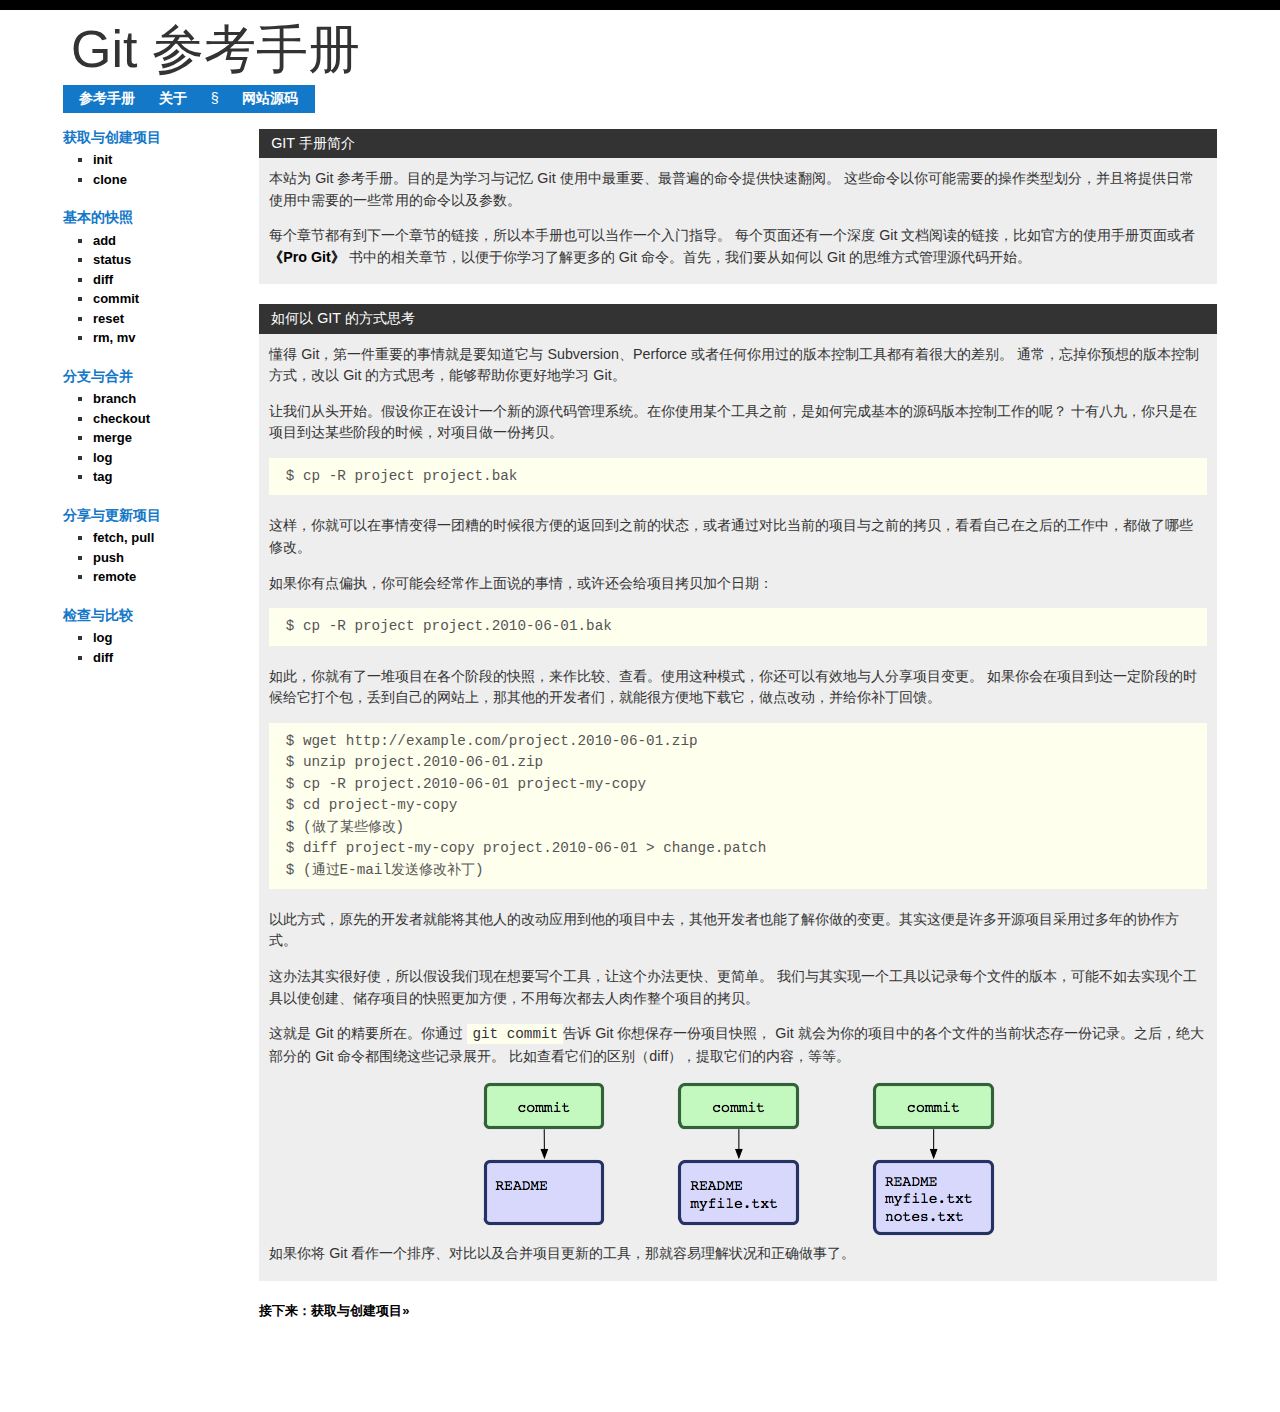
<file: Git参考手册.htm>
<!DOCTYPE html>
<!-- saved from url=(0031)http://gitref.org/zh/index.html -->
<html><head><meta http-equiv="Content-Type" content="text/html; charset=UTF-8">
		<meta charset="utf-8">
		<title>Git 参考手册</title>
		<link rel="stylesheet" type="text/css" href="./Git参考手册_files/reset.css" media="screen">
		<link rel="stylesheet" type="text/css" href="./Git参考手册_files/text.css" media="screen">
		<link rel="stylesheet" type="text/css" href="./Git参考手册_files/grid.css" media="screen">
		<link rel="stylesheet" type="text/css" href="./Git参考手册_files/layout.css" media="screen">
		<link rel="stylesheet" type="text/css" href="./Git参考手册_files/nav.css" media="screen">
		<!--[if IE 6]><link rel="stylesheet" type="text/css" href="/css/ie6.css" media="screen" /><![endif]-->
		<!--[if IE 7]><link rel="stylesheet" type="text/css" href="/css/ie.css" media="screen" /><![endif]-->
		<script type="text/javascript" src="./Git参考手册_files/jquery-1.4.1.min.js"></script>
		<script type="text/javascript" src="./Git参考手册_files/jquery-ui.min.js"></script>
		<script type="text/javascript" src="./Git参考手册_files/action.js"></script>
	</head>
	<body>
    <div class="container_12">

			<div class="grid_12">
				<span id="branding">Git 参考手册</span>
      </div>

			<div class="grid_12">
				<ul id="menu">
					<li><a id="menu_home" href="./Git参考手册_files/Git参考手册.htm">参考手册</a></li>
          <!-- <li><a id="menu_cookbook" href="/zh/cookbook.html">Cookbook</a></li> -->
					<li><a id="menu_about" href="http://gitref.org/zh/about.html">关于</a></li>
					<li>§</li>
					<li><a href="https://github.com/git/git-reference">网站源码</a></li>
        </ul>
        <br>
        &nbsp;
			</div>

			<div class="grid_2" id="reflist">
          <div class="block">
            <h3><a href="http://gitref.org/zh/creating">获取与创建项目</a></h3>
            <ul>
              <li><a href="http://gitref.org/zh/creating/#init">init</a></li>
              <li><a href="http://gitref.org/zh/creating/#clone">clone</a></li>
            </ul>
					</div>

          <div class="block">
            <h3><a href="http://gitref.org/zh/basic">基本的快照</a></h3>
            <ul>
              <li><a href="http://gitref.org/zh/basic/#add">add</a></li>
              <li><a href="http://gitref.org/zh/basic/#status">status</a></li>
              <li><a href="http://gitref.org/zh/basic/#diff">diff</a></li>
              <li><a href="http://gitref.org/zh/basic/#commit">commit</a></li>
              <li><a href="http://gitref.org/zh/basic/#reset">reset</a></li>
              <li><a href="http://gitref.org/zh/basic/#rm-mv">rm, mv</a></li>
            </ul>
          </div>

          <div class="block">
            <h3><a href="http://gitref.org/zh/branching">分支与合并</a></h3>
            <ul>
              <li><a href="http://gitref.org/zh/branching/#branch">branch</a></li>
              <li><a href="http://gitref.org/zh/branching/#branch">checkout</a></li>
              <li><a href="http://gitref.org/zh/branching/#merge">merge</a></li>
              <li><a href="http://gitref.org/zh/branching/#log">log</a></li>
              <li><a href="http://gitref.org/zh/branching/#tag">tag</a></li>
            </ul>
          </div>

          <div class="block">
            <h3><a href="http://gitref.org/zh/remotes">分享与更新项目</a></h3>
            <ul>
              <li><a href="http://gitref.org/zh/remotes/#fetch">fetch, pull</a></li>
              <li><a href="http://gitref.org/zh/remotes/#push">push</a></li>
              <li><a href="http://gitref.org/zh/remotes/#remote">remote</a></li>
            </ul>
          </div>

          <div class="block">
            <h3><a href="http://gitref.org/zh/inspect">检查与比较</a></h3>
            <ul>
              <li><a href="http://gitref.org/zh/inspect/#log">log</a></li>
              <li><a href="http://gitref.org/zh/inspect/#diff">diff</a></li>
            </ul>
          </div>

          <!--
          <div class="block">
            <h3><a href="/zh/fixing">Fixing and Changing History</a></h3>
            <ul>
              <li><a href="/zh/fixing/rebase.html">rebase</a></li>
              <li><a href="/zh/fixing/revert.html">revert</a></li>
              <li><a href="/zh/fixing/checkout.html">checkout</a></li>
              <li><a href="/zh/fixing/reset.html">reset</a></li>
              <li><a href="/zh/fixing/cherry-pick.html">cherry-pick</a></li>
            </ul>
          </div>
          -->
			</div>

      <div class="grid_10 home_box" id="content_box">
        <div class="box">
  <h2>Git 手册简介</h2>
  <div class="block">
    <p>
      本站为 Git 参考手册。目的是为学习与记忆 Git 使用中最重要、最普遍的命令提供快速翻阅。
      这些命令以你可能需要的操作类型划分，并且将提供日常使用中需要的一些常用的命令以及参数。
    </p>
    <p>
      每个章节都有到下一个章节的链接，所以本手册也可以当作一个入门指导。
      每个页面还有一个深度 Git 文档阅读的链接，比如官方的使用手册页面或者 <a href="http://git-scm.com/book">《Pro Git》</a>
      书中的相关章节，以便于你学习了解更多的 Git 命令。首先，我们要从如何以 Git 的思维方式管理源代码开始。
    </p>
  </div>
</div>

<div class="box">
  <h2>如何以 Git 的方式思考</h2>
  <div class="block">
    <p>
      懂得 Git，第一件重要的事情就是要知道它与 Subversion、Perforce 或者任何你用过的版本控制工具都有着很大的差别。
      通常，忘掉你预想的版本控制方式，改以 Git 的方式思考，能够帮助你更好地学习 Git。
    </p>

    <p>
      让我们从头开始。假设你正在设计一个新的源代码管理系统。在你使用某个工具之前，是如何完成基本的源码版本控制工作的呢？
      十有八九，你只是在项目到达某些阶段的时候，对项目做一份拷贝。
    </p>

    <pre> $ cp -R project project.bak </pre>

    <p>
      这样，你就可以在事情变得一团糟的时候很方便的返回到之前的状态，或者通过对比当前的项目与之前的拷贝，看看自己在之后的工作中，都做了哪些修改。
    </p>

    <p>
      如果你有点偏执，你可能会经常作上面说的事情，或许还会给项目拷贝加个日期：
    </p>

    <pre> $ cp -R project project.2010-06-01.bak </pre>

    <p>
      如此，你就有了一堆项目在各个阶段的快照，来作比较、查看。使用这种模式，你还可以有效地与人分享项目变更。
      如果你会在项目到达一定阶段的时候给它打个包，丢到自己的网站上，那其他的开发者们，就能很方便地下载它，做点改动，并给你补丁回馈。
    </p>

    <pre> $ wget http://example.com/project.2010-06-01.zip
 $ unzip project.2010-06-01.zip
 $ cp -R project.2010-06-01 project-my-copy
 $ cd project-my-copy
 $ (做了某些修改)
 $ diff project-my-copy project.2010-06-01 &gt; change.patch
 $ (通过E-mail发送修改补丁)</pre>

    <p>
      以此方式，原先的开发者就能将其他人的改动应用到他的项目中去，其他开发者也能了解你做的变更。其实这便是许多开源项目采用过多年的协作方式。
    </p>

    <p>
      这办法其实很好使，所以假设我们现在想要写个工具，让这个办法更快、更简单。
      我们与其实现一个工具以记录每个文件的版本，可能不如去实现个工具以使创建、储存项目的快照更加方便，不用每次都去人肉作整个项目的拷贝。
    </p>

    <p>
      这就是 Git 的精要所在。你通过 <code>git commit</code>告诉 Git 你想保存一份项目快照，
      Git 就会为你的项目中的各个文件的当前状态存一份记录。之后，绝大部分的 Git 命令都围绕这些记录展开。
      比如查看它们的区别（diff），提取它们的内容，等等。
    </p>

    <center><img src="./Git参考手册_files/snapshots.png"></center>

    <p>
      如果你将 Git 看作一个排序、对比以及合并项目更新的工具，那就容易理解状况和正确做事了。
    </p>

  </div>
</div>

<p><a href="http://gitref.org/zh/creating">接下来：获取与创建项目»</a></p>

      </div>

			<div class="clear"></div>
		</div>
  

</body></html>
</file>
<file: Git参考手册_files/text.css>
/*
	960 Grid System ~ Text CSS.
	Learn more ~ http://960.gs/

	Licensed under GPL and MIT.
*/

/* =Basic HTML
--------------------------------------------------------------------------------*/

body
{
	font: 13px/1.5 Helvetica, Arial, 'Liberation Sans', FreeSans, sans-serif;
}

a:focus
{
	outline: 1px dotted invert;
}

hr
{
	border-color: #ccc;
	border-style: solid;
	border-width: 1px 0 0;
	clear: both;
	height: 0;
}

/* =Headings
--------------------------------------------------------------------------------*/

h1
{
	font-size: 25px;
}

h2
{
	font-size: 23px;
}

h3
{
	font-size: 21px;
}

h4
{
	font-size: 19px;
}

h5
{
	font-size: 17px;
}

h6
{
	font-size: 15px;
}

/* =Spacing
--------------------------------------------------------------------------------*/

ol
{
	list-style: decimal;
}

ul
{
	list-style: square;
}

li
{
	margin-left: 30px;
}

p,
dl,
hr,
h1,
h2,
h3,
h4,
h5,
h6,
ol,
ul,
pre,
table,
address,
fieldset
{
	margin-bottom: 20px;
}
</file>
<file: Git参考手册_files/grid.css>
/*
	960 Grid System ~ Core CSS.
	Learn more ~ http://960.gs/

	Licensed under GPL and MIT.
*/

/* =Containers
--------------------------------------------------------------------------------*/

.container_12,
.container_16
{
	width: 92%;
	margin-left: 4%;
	margin-right: 4%;
}

/* =Grid >> Global
--------------------------------------------------------------------------------*/

.grid_1,
.grid_2,
.grid_3,
.grid_4,
.grid_5,
.grid_6,
.grid_7,
.grid_8,
.grid_9,
.grid_10,
.grid_11,
.grid_12,
.grid_13,
.grid_14,
.grid_15,
.grid_16
{
	display: inline;
	float: left;
	margin-left: 1%;
	margin-right: 1%;
}

.container_12 .grid_3,
.container_16 .grid_4
{
	width: 23%;
}

.container_12 .grid_6,
.container_16 .grid_8
{
	width: 48%;
}

.container_12 .grid_9,
.container_16 .grid_12
{
	width: 73%;
}

.container_12 .grid_12,
.container_16 .grid_16
{
	width: 98%;
}

/* =Grid >> Children (Alpha ~ First, Omega ~ Last)
--------------------------------------------------------------------------------*/

.alpha
{
	margin-left: 0;
}

.omega
{
	margin-right: 0;
}

/* =Grid >> 12 Columns
--------------------------------------------------------------------------------*/

.container_12 .grid_1
{
	width: 6.333%;
}

.container_12 .grid_2
{
	width: 14.666%;
}

.container_12 .grid_4
{
	width: 31.333%;
}

.container_12 .grid_5
{
	width: 39.666%;
}

.container_12 .grid_7
{
	width: 56.333%;
}

.container_12 .grid_8
{
	width: 64.666%;
}

.container_12 .grid_10
{
	width: 81.333%;
}

.container_12 .grid_11
{
	width: 89.666%;
}

/* =Grid >> 16 Columns
--------------------------------------------------------------------------------*/

.container_16 .grid_1
{
	width: 4.25%;
}

.container_16 .grid_2
{
	width: 10.5%;
}

.container_16 .grid_3
{
	width: 16.75%;
}

.container_16 .grid_5
{
	width: 29.25%;
}

.container_16 .grid_6
{
	width: 35.5%;
}

.container_16 .grid_7
{
	width: 41.75%;
}

.container_16 .grid_9
{
	width: 54.25%;
}

.container_16 .grid_10
{
	width: 60.5%;
}

.container_16 .grid_11
{
	width: 66.75%;
}

.container_16 .grid_13
{
	width: 79.25%;
}

.container_16 .grid_14
{
	width: 85.5%;
}

.container_16 .grid_15
{
	width: 91.75%;
}

/* =Prefix Extra Space >> Global
--------------------------------------------------------------------------------*/

.container_12 .prefix_3,
.container_16 .prefix_4
{
	padding-left: 25%;
}

.container_12 .prefix_6,
.container_16 .prefix_8
{
	padding-left: 50%;
}

.container_12 .prefix_9,
.container_16 .prefix_12
{
	padding-left: 75%;
}

/* =Prefix Extra Space >> 12 Columns
--------------------------------------------------------------------------------*/

.container_12 .prefix_1
{
	padding-left: 8.333%;
}

.container_12 .prefix_2
{
	padding-left: 16.666%;
}

.container_12 .prefix_4
{
	padding-left: 33.333%;
}

.container_12 .prefix_5
{
	padding-left: 41.666%;
}

.container_12 .prefix_7
{
	padding-left: 58.333%;
}

.container_12 .prefix_8
{
	padding-left: 66.666%;
}

.container_12 .prefix_10
{
	padding-left: 83.333%;
}

.container_12 .prefix_11
{
	padding-left: 91.666%;
}

/* =Prefix Extra Space >> 16 Columns
--------------------------------------------------------------------------------*/

.container_16 .prefix_1
{
	padding-left: 6.25%;
}

.container_16 .prefix_2
{
	padding-left: 12.5%;
}

.container_16 .prefix_3
{
	padding-left: 18.75%;
}

.container_16 .prefix_5
{
	padding-left: 31.25%;
}

.container_16 .prefix_6
{
	padding-left: 37.5%;
}

.container_16 .prefix_7
{
	padding-left: 43.75%;
}

.container_16 .prefix_9
{
	padding-left: 56.25%;
}

.container_16 .prefix_10
{
	padding-left: 62.5%;
}

.container_16 .prefix_11
{
	padding-left: 68.75%;
}

.container_16 .prefix_13
{
	padding-left: 81.25%;
}

.container_16 .prefix_14
{
	padding-left: 87.5%;
}

.container_16 .prefix_15
{
	padding-left: 93.75%;
}

/* =Suffix Extra Space >> Global
--------------------------------------------------------------------------------*/

.container_12 .suffix_3,
.container_16 .suffix_4
{
	padding-right: 25%;
}

.container_12 .suffix_6,
.container_16 .suffix_8
{
	padding-right: 50%;
}

.container_12 .suffix_9,
.container_16 .suffix_12
{
	padding-right: 75%;
}

/* =Suffix Extra Space >> 12 Columns
--------------------------------------------------------------------------------*/

.container_12 .suffix_1
{
	padding-right: 8.333%;
}

.container_12 .suffix_2
{
	padding-right: 16.666%;
}

.container_12 .suffix_4
{
	padding-right: 33.333%;
}

.container_12 .suffix_5
{
	padding-right: 41.666%;
}

.container_12 .suffix_7
{
	padding-right: 58.333%;
}

.container_12 .suffix_8
{
	padding-right: 66.666%;
}

.container_12 .suffix_10
{
	padding-right: 83.333%;
}

.container_12 .suffix_11
{
	padding-right: 91.666%;
}

/* =Suffix Extra Space >> 16 Columns
--------------------------------------------------------------------------------*/

.container_16 .suffix_1
{
	padding-right: 6.25%;
}

.container_16 .suffix_2
{
	padding-right: 16.5%;
}

.container_16 .suffix_3
{
	padding-right: 18.75%;
}

.container_16 .suffix_5
{
	padding-right: 31.25%;
}

.container_16 .suffix_6
{
	padding-right: 37.5%;
}

.container_16 .suffix_7
{
	padding-right: 43.75%;
}

.container_16 .suffix_9
{
	padding-right: 56.25%;
}

.container_16 .suffix_10
{
	padding-right: 62.5%;
}

.container_16 .suffix_11
{
	padding-right: 68.75%;
}

.container_16 .suffix_13
{
	padding-right: 81.25%;
}

.container_16 .suffix_14
{
	padding-right: 87.5%;
}

.container_16 .suffix_15
{
	padding-right: 93.75%;
}

/* =Clear Floated Elements
--------------------------------------------------------------------------------*/

/* http://sonspring.com/journal/clearing-floats */

html body * span.clear,
html body * div.clear,
html body * li.clear,
html body * dd.clear
{
	background: none;
	border: 0;
	clear: both;
	display: block;
	float: none;
	font-size: 0;
	list-style: none;
	margin: 0;
	padding: 0;
	overflow: hidden;
	visibility: hidden;
	width: 0;
	height: 0;
}

/* http://www.positioniseverything.net/easyclearing.html */

.clearfix:after
{
	clear: both;
	content: '.';
	display: block;
	visibility: hidden;
	height: 0;
}

.clearfix
{
	display: inline-block;
}

* html .clearfix
{
	height: 1%;
}

.clearfix
{
	display: block;
}
</file>
<file: Git参考手册_files/layout.css>
/*
-----------------------------------------------
Grey Box Method - Layout CSS
----------------------------------------------- */

html, body {
	border-top: 5px solid #000;
	color: #333;
	padding: 0 0 40px;
	font-family: "Helvetica Neue", Helvetica, Arial, sans-serif;
}

#about_me img { border: 5px solid #333; margin: 3px; }

.info { background: #fff; padding: 10px;}

.article { border-bottom: 5px solid rgb(20,120,200); padding-bottom: 10px; margin-bottom: 15px;}

.non_home_box {
    display: none;
}

#reflist h3 { 
  font-size: 1.1em; 
  background: #fff; 
}
#reflist h3 a { 
 color: rgb(20,120,200);
}
#reflist h4 { font-size: 0.9em; }
#reflist .block { margin: 0; padding: 0; }

code { background: #ffe; padding: 2px 5px; }

p.nutshell {
  background: #ddd;
  padding: 5px;
}

.box pre { 
  margin-top: 10px;
  padding: 8px;
  background: #ffe; 
  color: #555;
}

.box code.code {
  white-space:pre;
  font-family: Consolas, 'Liberation Mono', Courier, monospace;
  padding: 8px;
  background: #ffe;
  display: block;
  margin: 10px;
  color: #555;
}
pre b { color: #111; }
.red { color: #d33; }
.green { color: #383; }
.umber { color: #8A3324; }
.lblue { color: #55a; }
.blue { color: #447; }
.yellow { color: #993; }
.hl { background: #eea; }

.box h4 { 
  font-family: Consolas, 'Liberation Mono', Courier, monospace;
  margin-top: 20px;
  color: #833;
}
.box h4 small { 
  color: #888;
  font-size: 0.8em;
  margin-left: 10px;
  font-weight: normal;
}

.note { 
  float: right; 
  border: 10px; 
  padding: 8px; 
  background: #dfd;
  border: 1px solid #8a8;
  width: 120px;
}
.note h3 {
  font-size: 1.1em;
  color: #353;
}

ul#menu { 
    background: rgb(20,120,200);
    padding: .5em;
    display: inline;
    color: #fff;
}
ul#menu li {
    border: 0;
    margin: 0;
    padding: 0;
    padding-right: 10px;
    padding-left: 10px;
    display:inline;
    font-size: 1.1em;
}

ul#menu li a { color: #fff; }

.scribble-preview { 
    background: #ff9; 
    padding: 8px;
    border: 1px solid #ee6;
}

img#me { border: 8px solid #333; }

/* anchors
----------------------------------------------- */
a {
	color: #000;
	font-weight:bold;
	text-decoration: none;
}
a:hover {
	color:#333;
}
a.page-button {
	background: #e4eafa none 0 0 repeat-x;
	border: solid 1px #c9172e;
	color: #c9172e;
	cursor: pointer;
	display: inline-block;
	font-weight: bold;
	font-size: 12px;
	line-height: 100%;
	margin: 1px;
	padding: 0.8em 1em;
	position: relative;
	text-decoration: none;
	text-shadow: #fff 0 1px 0;
	vertical-align: middle;
	white-space: nowrap;
	float:right;
	background-image: -moz-linear-gradient(-90deg,
		#eeeeee 1%,
		#fdf6f7 5%,
		#fae9eb 70%,
		#f7dcdf 100%);
	background-image: -webkit-gradient(linear,left top,left bottom,
		color-stop(0.01, #eee),
		color-stop(0.05, #fdf6f7),
		color-stop(0.70, #fae9eb),
		color-stop(1, #f7dcdf));
}
a.next-page {
	border-right: none;
	margin-right: 26px;
	padding-right: 0;
}
a.next-page:after, a.prev-page:after {
	border: solid 1px #c9172e;
	content: '';
	display: block;
	position: absolute;
	top: .37em;
	width: 1.7em;
	height: 1.7em;
	text-shadow: none;
	z-index: -1;
}
a.next-page:after {
	right: -.97em;
	-moz-transform: rotate(-45deg);
	background-image: -moz-linear-gradient(-135deg,
		#eeeeee 1%,
		#fdf6f7 5%,
		#fae9eb 70%,
		#f7dcdf 100%);
	-webkit-transform:rotate(-45deg);
	background-image: -webkit-gradient(linear,100% 0%, 0% 100%,
		color-stop(0.01, #eee),
		color-stop(0.05, #fdf6f7),
		color-stop(0.70, #fae9eb),
		color-stop(1, #f7dcdf));
}

/* headings
----------------------------------------------- */
h1, h2, h3, h4, h5, h6 {line-height:1.2em; margin-bottom:.3em;}
h2 {margin-top:1em; }
h5 {font-size:1.2em;}
h6 {font-size:1em; text-transform:uppercase;}
h3 { color: rgb(20,120,200); }

h1 a {
	font-weight:normal;
}


/* branding
----------------------------------------------- */
#branding {
	font-weight:normal;
	font-size:4em;
	text-align:left;
	padding:8px;
	margin-bottom:0;
	color: #333;
}


/* page heading
----------------------------------------------- */
#page-heading {
	padding: 5px;
	background: #000;
	color: #eee;
	font-size:2em;
	letter-spacing: 8px;
}


/* boxes
----------------------------------------------- */
.box {
	background:#eee;
	margin-bottom:20px;
	padding:10px 10px 1px 10px;
	font-size: 1.1em;
}
.box h2 {
	font-size:1em;
	font-weight:normal;
	text-transform:uppercase;
	color:#fff;
	background:#333;
	margin:-10px -10px 0 -10px;
	padding:6px 12px;
}
.box h2 .desc {
  margin-left: 20px;
	text-transform:none;
  color: #aaa;
}
.box h2 a,
.box h2 a.visible {
	background-color:#111;
	color:#fff;
	display:inline;
	padding:6px 12px;
	margin:-6px -12px;
	border:none;
	text-transform:none;
}
.box h2 .docs {
  color: #999;
	display:inline;
  float: right;
	background-color:#333;
}
.box h2 .docs a {
	background-color:#333;
	padding:0;
	margin:0;
}

.grid_4 .box h2 a {
	background-position: 97% 50%;
}
.grid_5 .box h2 a {
	background-position: 98% 50%;
}
.grid_12 .box h2 a {
	background-position: 99% 50%;
}


.box h2 a:hover {
	background-color:#111;
}
.block {
	padding-top:10px;
}
div.menu {
	padding:0;
}
div.menu h2 {
	margin:0;
}
div.menu .block {
	padding-top:0;
}


/* paragraphs, quotes and lists
----------------------------------------------- */
p {
	margin-bottom:1em;
}
blockquote {
  font-family: Consolas, 'Liberation Mono', Courier, monospace;
  padding-left:1em;
  border-left:4px solid #ccc;
}
blockquote cite {
	font-size:.9em;
}
ul, ol {
	padding-top:0;
}


/* menus
----------------------------------------------- */
ul.menu {
	list-style:none;
	border-top:1px solid #bbb;
}
ul.menu li {
	margin:0;
}
ul.menu li a {
	display:block;
	padding:4px 10px;
	border-bottom:1px solid #ccc;
}
ul.menu li a:hover {
	background:#eee;
}
ul.menu li a:active {
	background:#ccc;
}


/* submenus
----------------------------------------------- */
ul.menu ul {
	list-style:none;
	margin:0;
}
ul.menu ul li a {
	padding-left:30px;
}


/* section menus
----------------------------------------------- */
ul.section {
	border-top:0;
	margin-bottom:0;
}
ul.section li {
	text-transform:uppercase;
}
ul.section li a {
	background:#bbb;
}
ul.section li a:hover {
	background:#aaa;
}
ul.section li a:active {
	color:#fff;
	background:#666;
}
ul.section li li a {
	background:#ddd;
	border-bottom:1px solid #eee;
}
ul.section li li a:hover {
	background:#ccc;
}
ul.section li li a:active {
	color:#000;
	background:#fff;
}
ul.section ul li {
	text-transform:none;
}
ul.section ul.current li a {
	background:#eee;
	border-bottom:1px solid #fff;
}
ul.section ul.current li a:hover {
	background:#ddd;
}
ul.section ul.current li a:active {
	background:#fff;
}
ul.section li a.current {
	color:#fff;
	background:#666;
}
ul.section li a.current:hover {
	background:#555;
}
ul.section li a.current:active {
	background:#444;
}
ul.section li a.active {
	background:#fff;
	cursor:default;
}
ul.section li.current > a.active,
ul.section li.current > a.active:hover {
	color:#fff;
	background:#666;
	cursor:default;
}


/* table
----------------------------------------------- */
table {
	width:100%;
	border:1px solid #bbb;
	margin-bottom:10px;
}
col.colC {
	width:8em;
}
th, td {
	padding:.2em 1em;
	text-align:left;
}
thead th {
	border-bottom:2px solid #888;
	background:#bbb;
	padding:.4em 1em .2em;
}
thead th.table-head {
	font-size:1em;
	font-weight:normal;
	text-transform:uppercase;
	color:#fff;
	background:#555;
	border:1px solid #555;
}
tbody th,
tbody td {
	border-top:1px solid #bbb;
	border-bottom:1px solid #bbb;
	background:#eee;
}
tbody tr.odd th,
tbody tr.odd td {
	background:#fff;
}
tfoot th,
tfoot td {
	border-top:2px solid #666;
	background:#eee;
}
tfoot tr.total th,
tfoot tr.total td {
	border-top:6px double #666;
}
tfoot tr.total th {
	text-transform:uppercase;
}
th.currency,
td.currency {
	text-align:right;
}


/* forms
----------------------------------------------- */
form {
	overflow:hidden;
}
fieldset {
	border:1px solid #bbb;
	padding:10px;
	position:relative;
	background:#e9e9e9;
	margin-bottom:10px;
}
legend {
	font-size:1.1em;
	padding:.4em .8em;
	background:#fff;
	border:1px solid #bbb;
}
fieldset.login p {
	margin-bottom:1em;
	margin-top:0pt;
}
fieldset p label {
	width:98%;
}
fieldset p input {
	width:98%;
}
fieldset p select {
	width:99%;
}
fieldset.login p label {
	float:left;
	line-height:2em;
	margin-right:3%;
	text-align:right;
	width:32%;
}
fieldset.login p input {
	width:60%;
}
fieldset.login input.button {
	margin-left:35%;
}
form p.notice {
	font-weight:bold;
}
input.search.text {
	width:66%;
}
input.search.button {
	width:28%;
	margin-left:2%;
}


/* articles
----------------------------------------------- */
.articles {
	padding:0;
}
.articles h2 {
	margin:0;
}
#articles {
	padding-top:0;
}
.article {
	border-top:1px solid #666;
	padding-top:.5em;
}
.box .article {
	border-top:3px solid #fff;
	padding:13px 10px 0 10px;
	background: #fff;
}
.article h2 {
	font-size:2em;
	font-weight:normal;
	text-transform:none;
	color:#333;
	background:transparent;
	padding:0;
	margin:0;
	border:none;
}
.article h3 {
	margin-bottom:.2em;
	font-size:1.6em;
}
.box .first {
	border-top:none;
}
.article h4 {
	font-size:1.2em;
	text-transform:uppercase;
	margin-bottom:.5em;
}
.article a.image {
	float:left; 
	margin:3px 10px 3px 0; 
	padding:4px;
	border:1px solid #bbb;
	background:#fff;
}
.article a.image:hover {
	border:1px solid #666;
}
.article a.image img {
	float:left; 
}
.article p.meta {
	color:#666;
	border-top:1px dotted #999;
	border-bottom:1px dotted #999;
	padding:.3em 0;
	margin-bottom:.8em;
}


/* site information
----------------------------------------------- */
#site_info .box {
	color:#ccc;
	background:#666;
	margin-bottom:10px;
}
#site_info a {
	color:#fff;
}
#site_info a:hover {
	color:#000;
}


/* AJAX sliding shelf
----------------------------------------------- */
#loading {float:right; margin-right:14px; margin-top:-2px;}
.block {padding-bottom:1px;}


/* Accordian
----------------------------------------------- */
.toggler {
	color: #222;
	margin: 0;
	padding: 2px 5px;
	background: #eee;
	border-bottom: 1px solid #ddd;
	border-right: 1px solid #ddd;
	border-top: 1px solid #f5f5f5;
	border-left: 1px solid #f5f5f5;
	font-size:1.1em;
	font-weight: normal;
}
.element h4 {
	margin: 0;
	padding:4px;
	line-height:1.2em;
}
.element p {
	margin: 0;
	padding: 4px;
}
.float-right {
	padding:10px 20px;
	float:right;
}

#accordian-block {
	padding-bottom:10px;
}


/* Mootools Kwicks
----------------------------------------------- */
#kwick-box { 
	padding:0;
	overflow:hidden;
}
#kwick-box h2 { 
	margin:0;
}
#kwick {
	position: relative;
}
#kwick .kwicks {
	display: block;
	background: #999;
	height: 120px;
	list-style:none;
	margin:0;
	overflow:hidden;
}
#kwick li {
	float: left;
	margin:0;
	padding:0;
}
#kwick .kwick {
	display: block;
	cursor: pointer;
	overflow: hidden;
	height: 100px;
	width: 215px;
	padding: 10px;
	background: #fff;
}
#kwick .kwick span {
	color:#fff;
}
#kwick .one {
	background: #666;
}
#kwick .two {
	background: #777;
}
#kwick .three {
	background: #888;
}
#kwick .four {
	background: #999;
}
</file>
<file: Git参考手册_files/nav.css>
/*
-----------------------------------------------
Navigation
----------------------------------------------- */

/* navigation (horizontal subnavigation)
----------------------------------------------- */
ul.nav,
ul.nav * { margin:0;padding:0;}
ul.nav {
  position:relative;
  background:#666;
  max-width:100%;
  height:2.5em;
  }
ul.nav li {
	cursor:pointer;
	float:left;
	text-align:center;
	list-style-type:none;
	font-weight:normal;
}
ul.nav li ul {
	cursor:default;
	width:100%;
	max-width:100%;
	position:absolute;
	height:auto;
	top:2.5em;
	background-position:0 0 !important;
	left:-9000px;
}
ul.nav li ul li {
	padding:0;
	border:none;
	width:auto;
	max-width:none;
}
ul.nav li a {
	color:#fff;
	background:#666;
	font-weight:bold;
	text-decoration:none;
	display:block;
	float:left;
	padding:0 1em;
	height:2.4em;
	line-height:2.5em;
}
ul.nav li ul li a {
	position:relative !important; /* ie Mac */
	cursor:pointer !important;
	white-space:nowrap;
	line-height:2em;
	height:2em;
	font-weight:normal;
	color:#666;
	background-position:0 50% !important;
}

ul.nav li:hover a,
ul.nav li a:hover,
ul.nav li a:focus {color:#000; background:#ccc;}
ul.nav li a:active {color:#666; background:#fff;}
ul.nav li:hover ul {left:0;z-index:10}
ul.nav li ul,
ul.nav li {background:#ccc !important}
ul.nav li:hover ul li a {color:#444;}
ul.nav li:hover ul li a:hover {color:#000; background:#fff;}
ul.nav li:hover ul li a:active {color:#666; background:#fff;}

ul.nav li.current a {color:#666; background:#fff; cursor:default; font-weight:bold;}
ul.nav li.current ul {left:0;z-index:5}
ul.nav li.current ul,
ul.nav li.current {background:#ccc !important}
ul.nav li.current ul li a {color:#444; background:#ccc; font-weight:normal;}
ul.nav li.current ul li a:hover {color:#000; background:#fff;}
ul.nav li ul li.current a,
ul.nav li ul li.current a:hover,
ul.nav li.current:hover ul li a:active {color:#666; background:#fff;}


/* navigation (vertical subnavigation)
----------------------------------------------- */
ul.nav {
  background:#666;
}
ul.main li {
  position:relative;
  top:0;
  left:0;
}
ul.main li ul {
  border-top:0;
}
ul.main li ul li {
  float:left;
}
ul.main li a {
	height:2.5em;
	line-height:2.5em;
	border:0;
	color:#fff;
	background:#666;
}
ul.main li ul li a {
  width:12em;
  line-height:2em;
  height:2em;
  text-align:left;
  color:#fff;
  border-top:1px solid #444;
  background:#444;
}
ul.main li a:focus {color:#fff; background:#666;}
ul.main li ul li a:hover {
  color:#fff;
  background:#555;
}
ul.main li:hover a {
  color:#fff;
  background:#555;
}
ul.main li:hover ul li a {color:#fff;}
ul.main li:hover ul li a:hover {color:#fff; background:#444;}
ul.main li:hover a:active {background:#444;}
ul.main li:hover ul li a:active {color:#fff; background:#222;}


/* secondary list
----------------------------------------------- */
ul.nav li.secondary {
	float:right;
	color:#cde;
	background:transparent !important;
}
ul.nav li.secondary span.status {
	float:left;
	padding:0 1em;
	line-height:2.77em;
	height:2.77em;
  font-size:0.9em;
}
ul.nav li.secondary span.status a {
	float:none;
	display:inline;
	padding:0;
	height:auto;
	line-height:auto;
	color:#cde;
	background:transparent;
}
ul.nav li.secondary span.status a:hover {
	color:#fff;
	background:transparent;
}
ul.nav li.secondary span.status span {
	text-transform:capitalize;
}
ul.nav li.secondary:hover a {
	color:#fff;
	background:#666;
}
ul.nav li.secondary:hover a:hover {
	background:#555;
}
ul.nav li.secondary:hover a:active {background:#444;}
</file>
